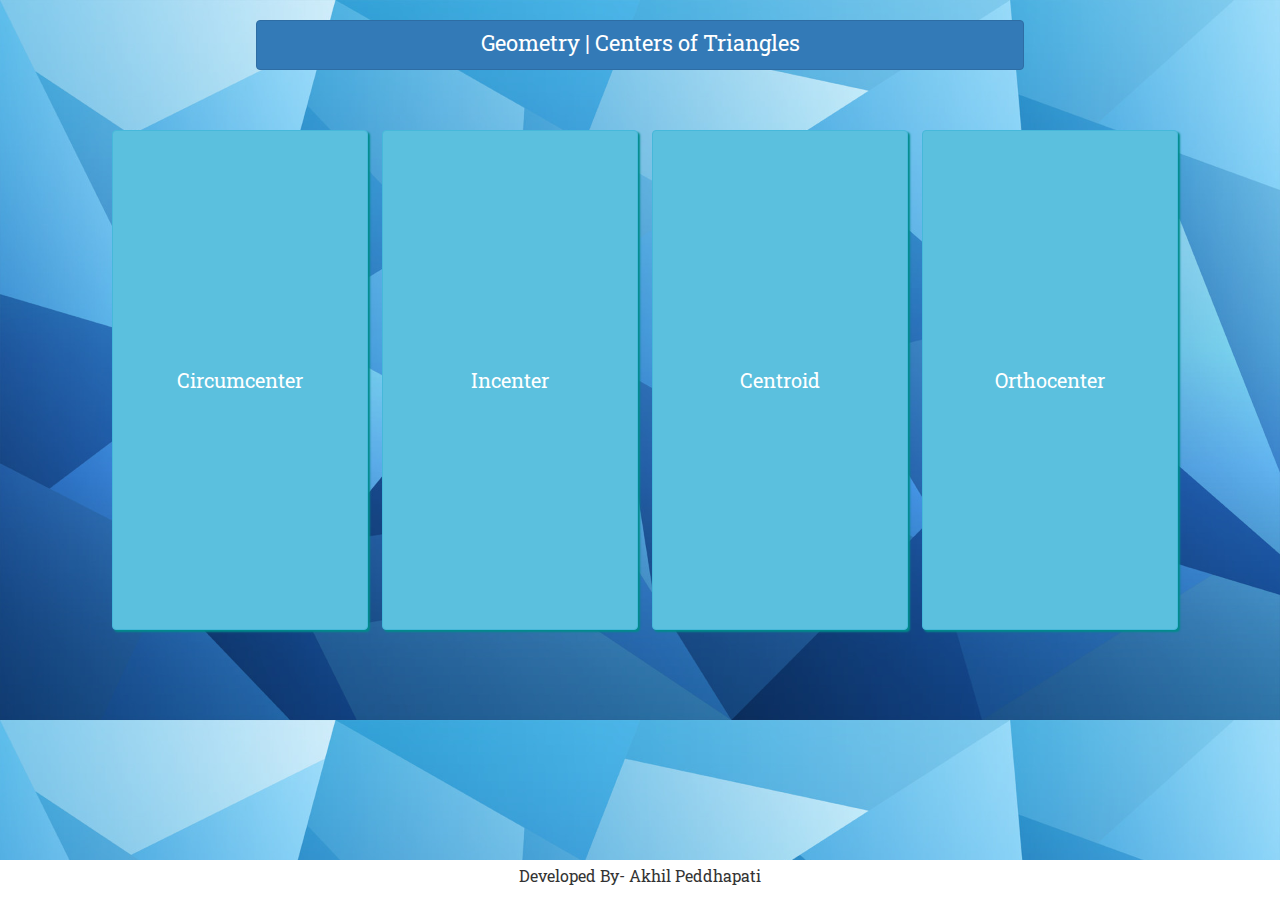
<file: index.html>
<!DOCTYPE html>
<html>
    <head>
        <meta name="viewport" content="width=device-width, initial-scale=1.0">
        <link rel="stylesheet" href="https://maxcdn.bootstrapcdn.com/bootstrap/3.4.0/css/bootstrap.min.css">
        <script src="https://ajax.googleapis.com/ajax/libs/jquery/3.4.1/jquery.min.js"></script>
        <script src="https://maxcdn.bootstrapcdn.com/bootstrap/3.4.0/js/bootstrap.min.js"></script>

        <link href="https://fonts.googleapis.com/css2?family=Roboto+Slab&display=swap" rel="stylesheet">

        <script src="main.js"></script>
        <link rel="stylesheet" type="text/css" href="styles.css">

        <title>Centers of Triangles</title>
    </head>
    <body background="Background.jpeg">
        <center>
            <h3 class="btn btn-primary heading">Geometry | Centers of Triangles</h3>
            <br>
            <br>
            <br>
            <br>
            <span>
                <button class="btn btn-info buttons" onclick="circumcenter()">Circumcenter</button>
                <button class="btn btn-info buttons" onclick="incenter()">Incenter</button>
                <button class="btn btn-info buttons" onclick="centroid()">Centroid</button>
                <button class="btn btn-info buttons" onclick="orthocenter()">Orthocenter</button>
            </span>
        </center>
        <div class="footer">
            Developed By- Akhil Peddhapati
        </div>
    </body>
</html>
</file>
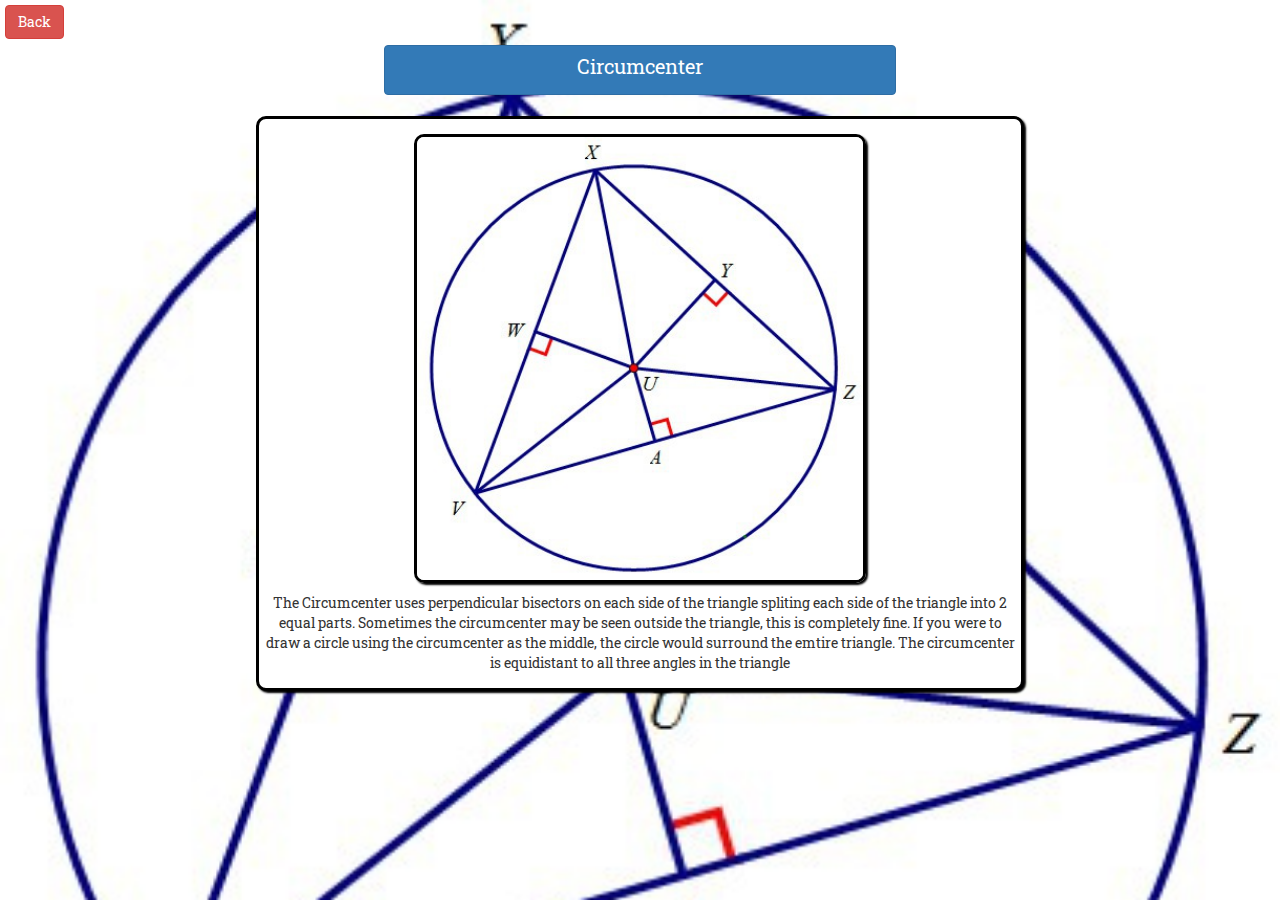
<file: 1.html>
<html>
    <head>
        <meta name="viewport" content="width=device-width, initial-scale=1.0">
        <link rel="stylesheet" href="https://maxcdn.bootstrapcdn.com/bootstrap/3.4.0/css/bootstrap.min.css">
        <script src="https://ajax.googleapis.com/ajax/libs/jquery/3.4.1/jquery.min.js"></script>
        <script src="https://maxcdn.bootstrapcdn.com/bootstrap/3.4.0/js/bootstrap.min.js"></script>

        <link href="https://fonts.googleapis.com/css2?family=Roboto+Slab&display=swap" rel="stylesheet">

        <script src="1.js"></script>
        <link rel="stylesheet" type="text/css" href="1.css">

        <title>Circumcenter</title>  
    </head>
    <body background="1pic.jpeg">
        <button class="btn btn-danger button" onclick="back()">Back</button>
        <center>
            <h3 class="btn btn-primary heading">Circumcenter</h3>
            <br>
            <br>
            <div id="contents">
                <span>
                    <img src="1pic.jpeg">
                    <p>The Circumcenter uses perpendicular bisectors on each side of the triangle spliting each side of the triangle into 2 equal parts. Sometimes the circumcenter may be seen outside the triangle, this is completely fine. If you were to draw a circle using the circumcenter as the middle, the circle would surround the emtire triangle. The circumcenter is equidistant to all three angles in the triangle</p>
                </span>
            </div>
        </center>
    </body>
</html>
</file>
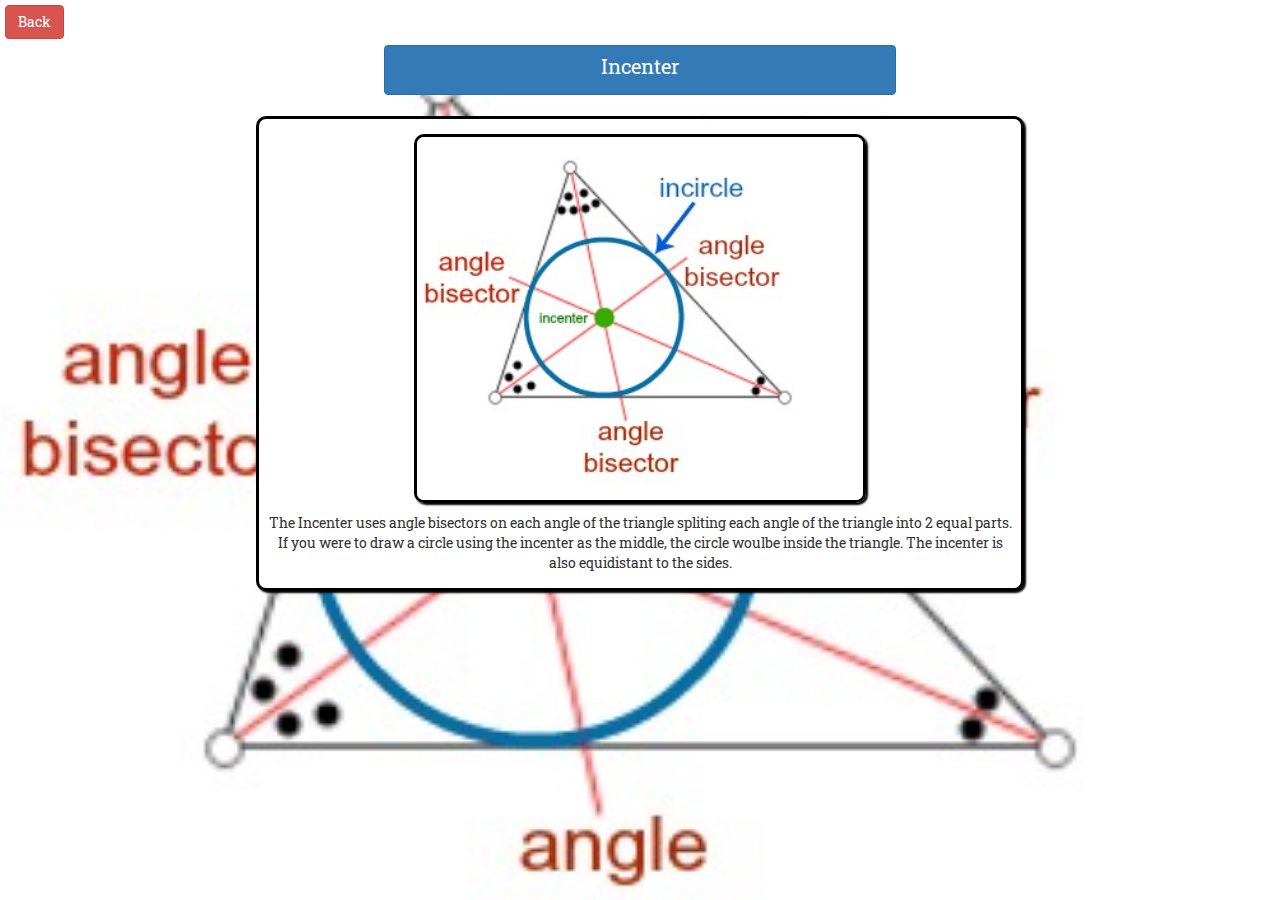
<file: 2.html>
<html>
    <head>
        <meta name="viewport" content="width=device-width, initial-scale=1.0">
        <link rel="stylesheet" href="https://maxcdn.bootstrapcdn.com/bootstrap/3.4.0/css/bootstrap.min.css">
        <script src="https://ajax.googleapis.com/ajax/libs/jquery/3.4.1/jquery.min.js"></script>
        <script src="https://maxcdn.bootstrapcdn.com/bootstrap/3.4.0/js/bootstrap.min.js"></script>

        <link href="https://fonts.googleapis.com/css2?family=Roboto+Slab&display=swap" rel="stylesheet">

        <script src="2.js"></script>
        <link rel="stylesheet" type="text/css" href="2.css">

        <title>Incenter</title>  
    </head>
    <body background="2pic.jpeg">
        <button class="btn btn-danger button" onclick="back()">Back</button>
        <center>
            <h3 class="btn btn-primary heading">Incenter</h3>
            <br>
            <br>
            <div id="contents">
                <span>
                    <img src="2pic.jpeg">
                    <p>The Incenter uses angle bisectors on each angle of the triangle spliting each angle of the triangle into 2 equal parts. If you were to draw a circle using the incenter as the middle, the circle woulbe inside the triangle. The incenter is also equidistant to the sides.</p>
                </span>
            </div>
        </center>
    </body>
</html>
</file>
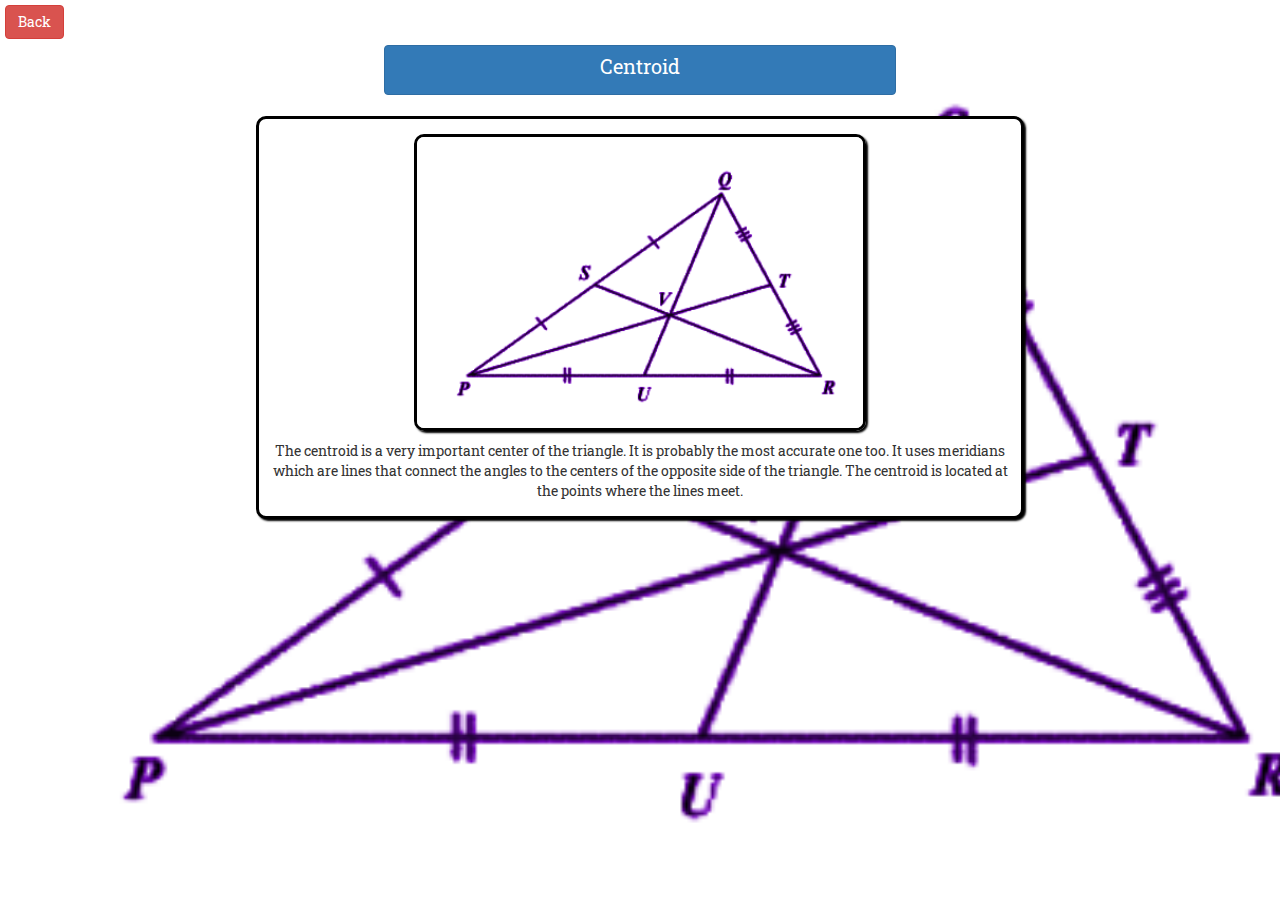
<file: 3.html>
<html>
    <head>
        <meta name="viewport" content="width=device-width, initial-scale=1.0">
        <link rel="stylesheet" href="https://maxcdn.bootstrapcdn.com/bootstrap/3.4.0/css/bootstrap.min.css">
        <script src="https://ajax.googleapis.com/ajax/libs/jquery/3.4.1/jquery.min.js"></script>
        <script src="https://maxcdn.bootstrapcdn.com/bootstrap/3.4.0/js/bootstrap.min.js"></script>

        <link href="https://fonts.googleapis.com/css2?family=Roboto+Slab&display=swap" rel="stylesheet">

        <script src="3.js"></script>
        <link rel="stylesheet" type="text/css" href="3.css">

        <title>Centroid</title>  
    </head>
    <body background="3pic.png">
        <button class="btn btn-danger button" onclick="back()">Back</button>
        <center>
            <h3 class="btn btn-primary heading">Centroid</h3>
            <br>
            <br>
            <div id="contents">
                <span>
                    <img src="3pic.png">
                    <p>The centroid is a very important center of the triangle. It is probably the most accurate one too. It uses meridians which are lines that connect the angles to the centers of the opposite side of the triangle. The centroid is located at the points where the lines meet.</p>
                </span>
            </div>
        </center>
    </body>
</html>
</file>
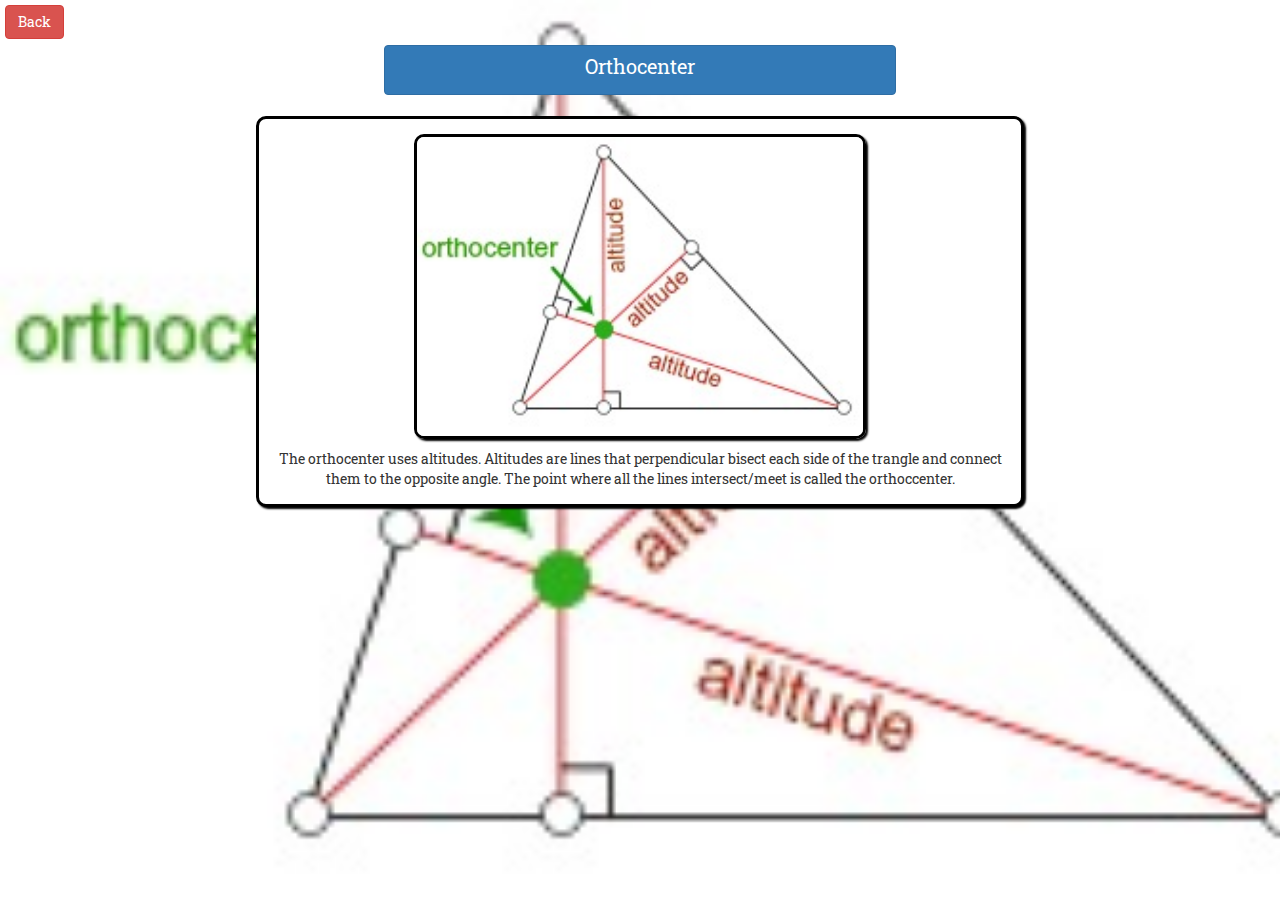
<file: 4.html>
<html>
    <head>
        <meta name="viewport" content="width=device-width, initial-scale=1.0">
        <link rel="stylesheet" href="https://maxcdn.bootstrapcdn.com/bootstrap/3.4.0/css/bootstrap.min.css">
        <script src="https://ajax.googleapis.com/ajax/libs/jquery/3.4.1/jquery.min.js"></script>
        <script src="https://maxcdn.bootstrapcdn.com/bootstrap/3.4.0/js/bootstrap.min.js"></script>

        <link href="https://fonts.googleapis.com/css2?family=Roboto+Slab&display=swap" rel="stylesheet">

        <script src="4.js"></script>
        <link rel="stylesheet" type="text/css" href="4.css">

        <title>Orthocenter</title>  
    </head>
    <body background="4pic.jpeg">
        <button class="btn btn-danger button" onclick="back()">Back</button>
        <center>
            <h3 class="btn btn-primary heading">Orthocenter</h3>
            <br>
            <br>
            <div id="contents">
                <span>
                    <img src="4pic.jpeg">
                    <p>The orthocenter uses altitudes. Altitudes are lines that perpendicular bisect each side of the trangle and connect them to the opposite angle. The point where all the lines intersect/meet is called the orthoccenter.</p>
                </span>
            </div>
        </center>
    </body>
</html>
</file>
<file: styles.css>
body {
    background-size: cover;
}

.heading {
    width: 60%;
    margin: 1;
    height: 50px;
    font-family: 'Roboto Slab', serif;
    font-size: 22px;
}

.buttons {
    width: 20%;
    height: 500px;
    font-family: 'Roboto Slab', serif;
    box-shadow: darkcyan 2px 2px 2px;
    margin-left: 10px;
    font-size: 20px;
}

.footer {
    bottom: 0;
    text-align: center;
    background-color: white;
    height: 40px;
    font-family: 'Roboto Slab', serif;
    font-size: 16px;
    position: fixed;
    width: 100%;
    padding: 5px;
}
</file>
<file: 1.css>
.button {
    margin: 5px;
    font-family: 'Roboto Slab', serif;
}

.heading {
    width: 40%;
    margin: 1;
    height: 50px;
    font-family: 'Roboto Slab', serif;
    font-size: 20px;
}

body {
    background-size: cover;
}

#contents {
    border-style: solid;
    border-color: black;
    background-color: white;
    border-radius: 10px;
    border-width: 3px;
    width: 60%;
    box-shadow: black 2px 2px 2px;
    padding: 5px;
}

img {
    border-style: solid;
    border-color: black;
    border-radius: 10px;
    border-width: 3px;
    width: 60%;
    box-shadow: black 2px 2px 2px;
    margin-top: 10px;
    margin-bottom: 10px;
}

p {
    font-family: 'Roboto Slab', serif;
}
</file>
<file: 2.css>
.button {
    margin: 5px;
    font-family: 'Roboto Slab', serif;
}

.heading {
    width: 40%;
    margin: 1;
    height: 50px;
    font-family: 'Roboto Slab', serif;
    font-size: 20px;
}

body {
    background-size: cover;
}

#contents {
    border-style: solid;
    border-color: black;
    background-color: white;
    border-radius: 10px;
    border-width: 3px;
    width: 60%;
    box-shadow: black 2px 2px 2px;
    padding: 5px;
}

img {
    border-style: solid;
    border-color: black;
    border-radius: 10px;
    border-width: 3px;
    width: 60%;
    box-shadow: black 2px 2px 2px;
    margin-top: 10px;
    margin-bottom: 10px;
}

p {
    font-family: 'Roboto Slab', serif;
}
</file>
<file: 3.css>
.button {
    margin: 5px;
    font-family: 'Roboto Slab', serif;
}

.heading {
    width: 40%;
    margin: 1;
    height: 50px;
    font-family: 'Roboto Slab', serif;
    font-size: 20px;
}

body {
    background-size: cover;
}

#contents {
    border-style: solid;
    border-color: black;
    background-color: white;
    border-radius: 10px;
    border-width: 3px;
    width: 60%;
    box-shadow: black 2px 2px 2px;
    padding: 5px;
}

img {
    border-style: solid;
    border-color: black;
    border-radius: 10px;
    border-width: 3px;
    width: 60%;
    box-shadow: black 2px 2px 2px;
    margin-top: 10px;
    margin-bottom: 10px;
}

p {
    font-family: 'Roboto Slab', serif;
}
</file>
<file: 4.css>
.button {
    margin: 5px;
    font-family: 'Roboto Slab', serif;
}

.heading {
    width: 40%;
    margin: 1;
    height: 50px;
    font-family: 'Roboto Slab', serif;
    font-size: 20px;
}

body {
    background-size: cover;
}

#contents {
    border-style: solid;
    border-color: black;
    background-color: white;
    border-radius: 10px;
    border-width: 3px;
    width: 60%;
    box-shadow: black 2px 2px 2px;
    padding: 5px;
}

img {
    border-style: solid;
    border-color: black;
    border-radius: 10px;
    border-width: 3px;
    width: 60%;
    box-shadow: black 2px 2px 2px;
    margin-top: 10px;
    margin-bottom: 10px;
}

p {
    font-family: 'Roboto Slab', serif;
}
</file>
